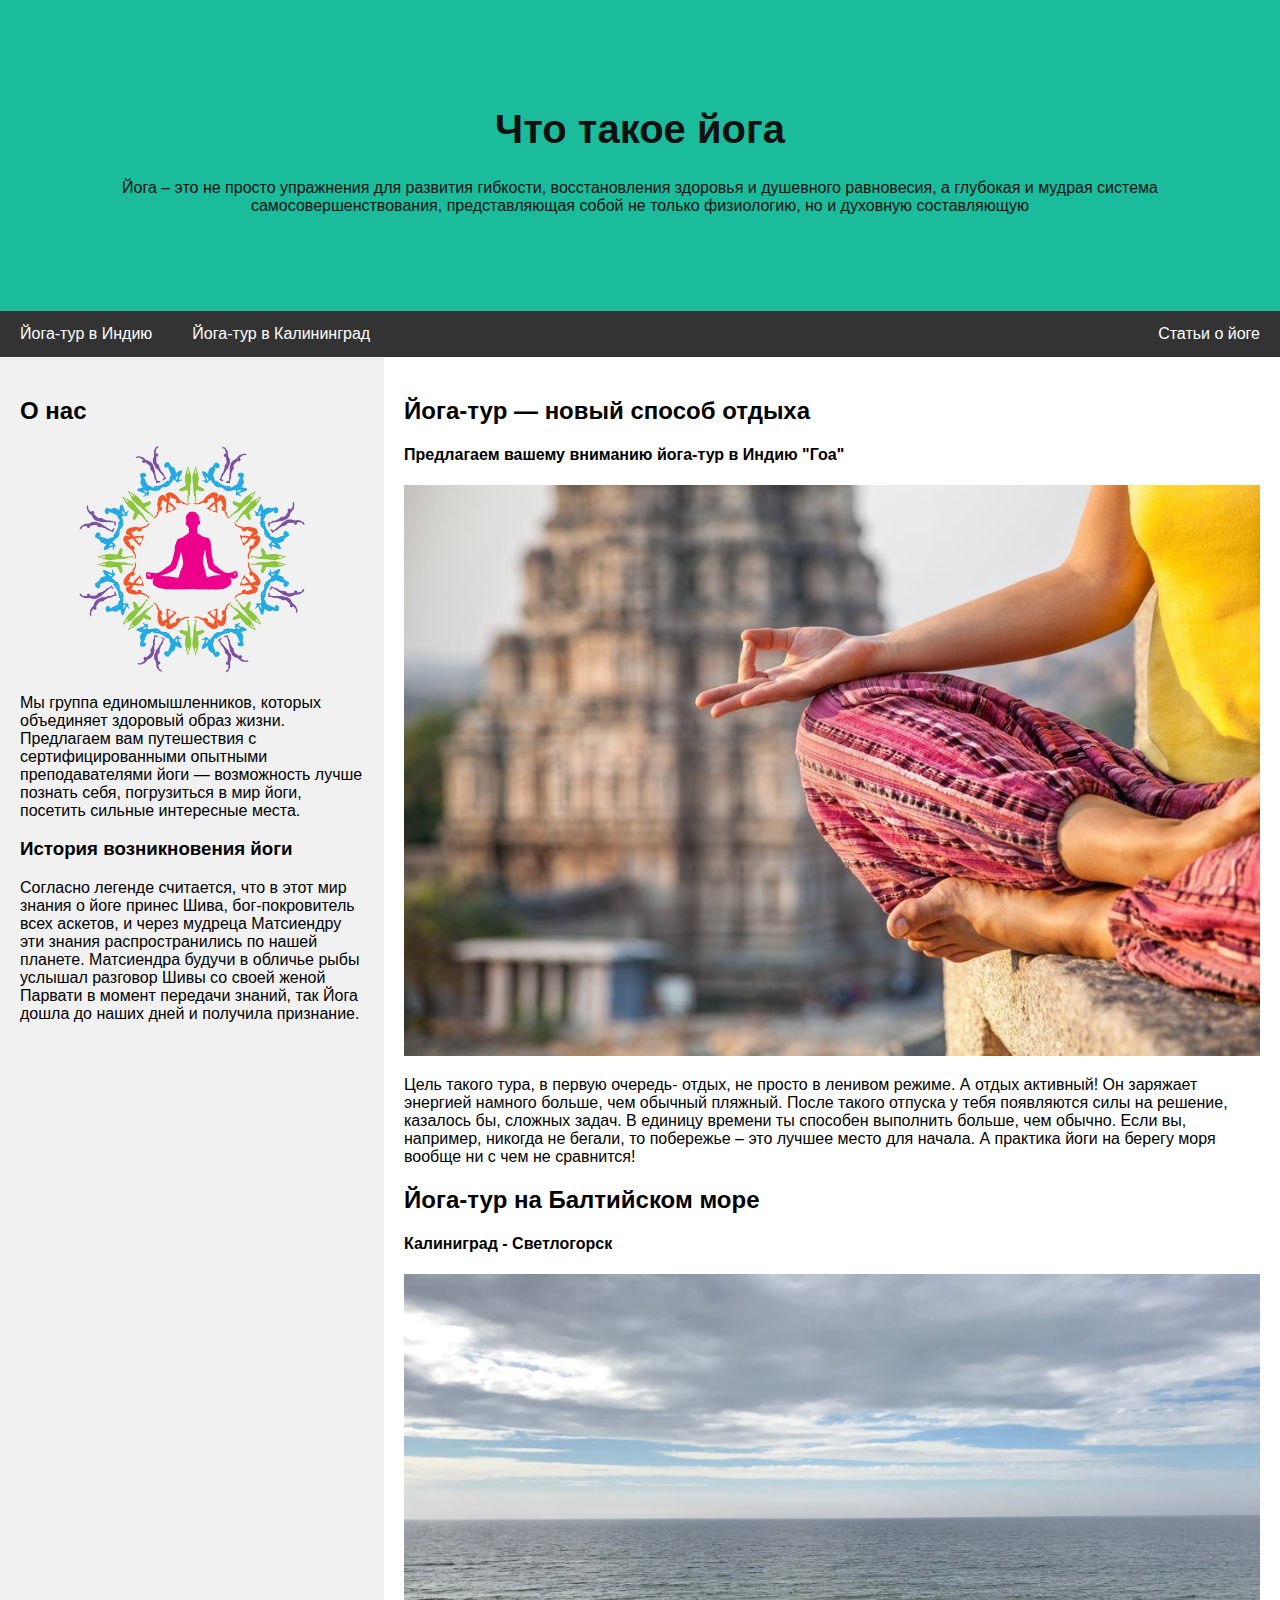
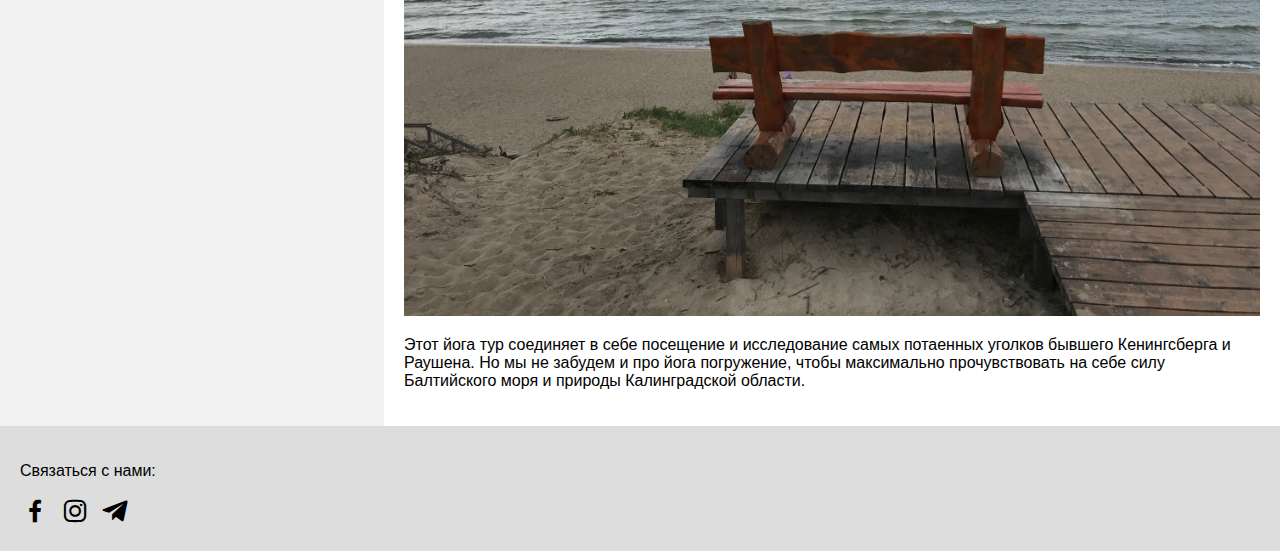
<file: index.html>
<!DOCTYPE html>
<html lang="en">
<head>
<title>Yoga-travel</title>
<meta charset="UTF-8">
<meta name="viewport" content="width=device-width, initial-scale=1">
<link rel="stylesheet" href="https://cdn.jsdelivr.net/npm/boxicons@latest/css/boxicons.min.css">
<link rel="icon" href="img/4.jpg" type="image/x-icon">
<link rel="stylesheet" href="style.css">

</head>
<body>

<div class="header">
  <h1>Что такое йога</h1>
  <p>Йога – это не просто упражнения для развития гибкости, восстановления здоровья и душевного равновесия, а глубокая и мудрая система самосовершенствования, представляющая собой не только физиологию, но и духовную составляющую</p>
</div>

<div class="navbar">
  <a href="india.html">Йога-тур в Индию</a>
  <a href="kaliningrad.html">Йога-тур в Калининград</a>
  <a href="articles.html" class="right">Статьи о йоге</a>
</div>

<div class="row">
  <div class="side">
      <h2>О нас</h2>
      <div class="img"><img src="img/4.png"></div>
      <p>Мы группа единомышленников, которых объединяет здоровый образ жизни. Предлагаем вам путешествия с сертифицированными опытными преподавателями йоги — возможность лучше познать себя, погрузиться в мир йоги, посетить сильные интересные места.
    </p>
      <h3>История возникновения йоги</h3>
      <p>Согласно легенде считается, что в этот мир знания о йоге принес Шива, бог-покровитель всех аскетов, и через мудреца Матсиендру эти знания распространились по нашей планете. Матсиендра будучи в обличье рыбы услышал разговор Шивы со своей женой Парвати в момент передачи знаний, так Йога дошла до наших дней и получила признание.</p>
  </div>
  <div class="main">
      <h2>Йога-тур — новый способ отдыха</h2>
      <h4>Предлагаем вашему вниманию йога-тур в Индию "Гоа"</h4>
      <div class="img"><img src="img/5.jpg"></div>
      <p>Цель такого тура, в первую очередь- отдых, не просто в ленивом режиме. А отдых активный! Он заряжает энергией намного больше, чем обычный пляжный. После такого отпуска у тебя появляются силы на решение, казалось бы, сложных задач. В единицу времени ты способен выполнить больше, чем обычно. Если вы, например, никогда не бегали, то побережье – это лучшее место для начала. А практика йоги на берегу моря вообще ни с чем не сравнится!</p>
      <h2>Йога-тур на Балтийском море</h2>
      <h4>Калиниград - Светлогорск</h4>
      <div class="img"><img src="img/2.jpg"></div>
      <p>Этот йога тур соединяет в себе посещение и исследование самых потаенных уголков бывшего Кенингсберга и Раушена. Но мы не забудем и про йога погружение, чтобы максимально прочувствовать на себе силу Балтийского моря и природы Калинградской области.</p>
  </div>
</div>

<div class="footer">
    <p>Связаться с нами:</p>
    <div class="links">
      <a class="link" href="https://www.facebook.com/foxjil"><i class='bx bxl-facebook'></i></a>
      <a class="link" href="https://www.instagram.com/foxjil/"><i class='bx bxl-instagram'></i></a>
      <a class="link" href="https://t.me/foxjil"><i class='bx bxl-telegram'></i></a>
    </div>
</div>

</body>
</html>
</file>
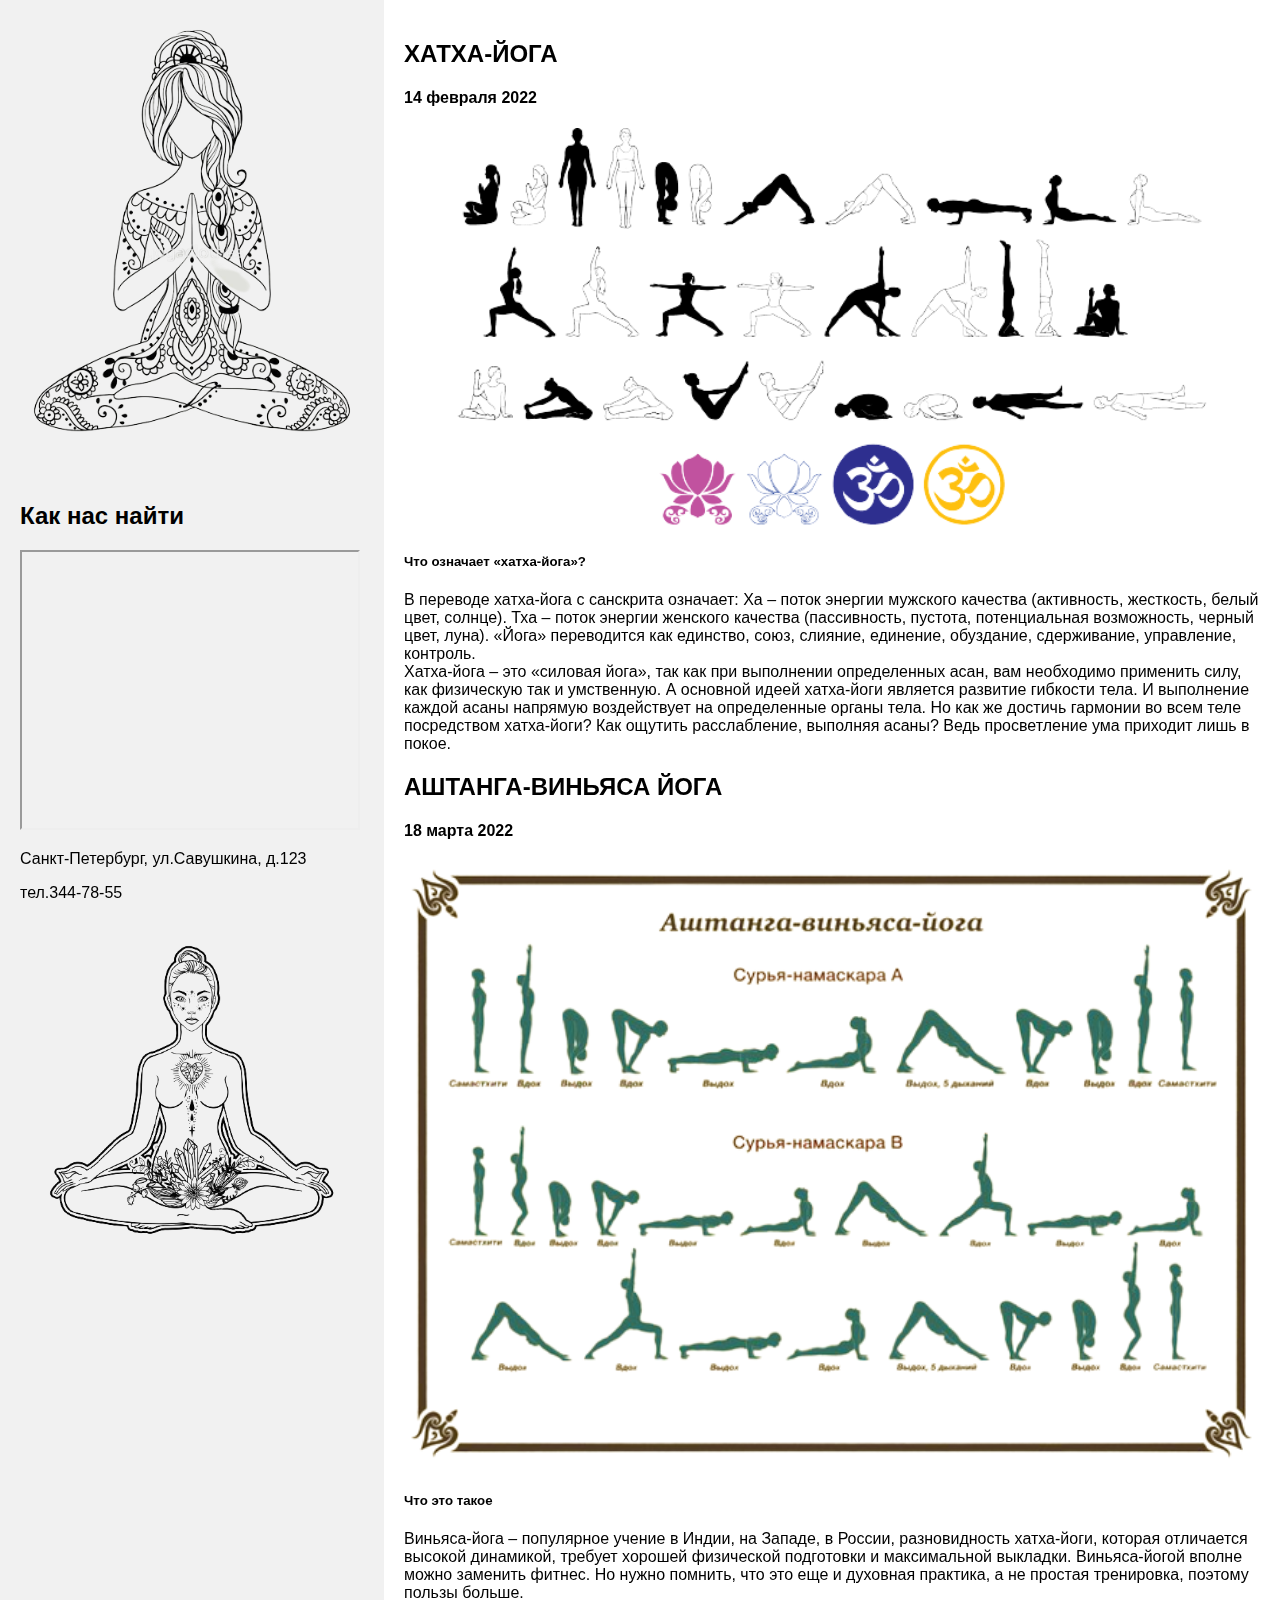
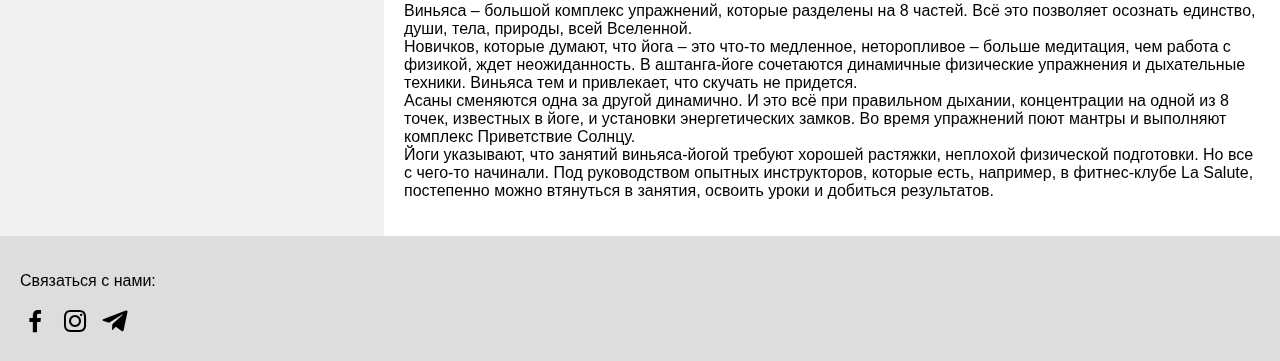
<file: articles.html>
<!DOCTYPE html>
<html lang="en">
<head>
<title>Articles</title>
<meta charset="UTF-8">
<meta name="viewport" content="width=device-width, initial-scale=1">
<link rel="stylesheet" href="https://cdn.jsdelivr.net/npm/boxicons@latest/css/boxicons.min.css">
<link rel="icon" href="img/4.jpg" type="image/x-icon">
<link rel="stylesheet" href="style.css">

</head>
<body>

<div class="row">
  <div class="side">
      <div class="img"><img src="img/lastone.png"></div>
      <h2>Как нас найти</h2>
      <div><iframe src="https://www.google.com/maps/d/u/0/embed?mid=14bFcAc2hoH-TObX5n84qgnzDOJ2SCfyE&ehbc=2E312F"width="340" height="280"></iframe></div>
      <p>Санкт-Петербург, ул.Савушкина, д.123</p>
      <p>тел.344-78-55</p>
      <div class="img"><img src="img/last.png"></div>
  </div>
  <div class="main">
      <h2>ХАТХА-ЙОГА</h2>
      <h4>14 февраля 2022</h4>
      <div class="img"><img src="img/articlepic1.png"></div>
      <h5>Что означает «хатха-йога»?</h4>
      <p>В переводе хатха-йога с санскрита означает: Ха – поток энергии мужского качества (активность, жесткость, белый цвет, солнце). Тха – поток энергии женского качества (пассивность, пустота, потенциальная возможность, черный цвет, луна). «Йога» переводится как единство, союз, слияние, единение, обуздание, сдерживание, управление, контроль.
      <br>Хатха-йога – это «силовая йога», так как при выполнении определенных асан, вам необходимо применить силу, как физическую так и умственную. А основной идеей хатха-йоги является развитие гибкости тела. И выполнение каждой асаны напрямую воздействует на определенные органы тела. Но как же достичь гармонии во всем теле посредством хатха-йоги? Как ощутить расслабление, выполняя асаны? Ведь просветление ума приходит лишь в покое.</p>
      <h2>АШТАНГА-ВИНЬЯСА ЙОГА</h2>
      <h4>18 марта 2022</h4>
      <div class="img"><img src="img/article2.png"></div>
      <h5>Что это такое</h5>
      <p>Виньяса-йога – популярное учение в Индии, на Западе, в России, разновидность хатха-йоги, которая отличается высокой динамикой, требует хорошей физической подготовки и максимальной выкладки. Виньяса-йогой вполне можно заменить фитнес. Но нужно помнить, что это еще и духовная практика, а не простая тренировка, поэтому пользы больше.
      <br> Виньяса – большой комплекс упражнений, которые разделены на 8 частей. Всё это позволяет осознать единство, души, тела, природы, всей Вселенной.<br>Новичков, которые думают, что йога – это что-то медленное, неторопливое – больше медитация, чем работа с физикой, ждет неожиданность. В аштанга-йоге сочетаются динамичные физические упражнения и дыхательные техники. Виньяса тем и привлекает, что скучать не придется.
      <br>Асаны сменяются одна за другой динамично. И это всё при правильном дыхании, концентрации на одной из 8 точек, известных в йоге, и установки энергетических замков. Во время упражнений поют мантры и выполняют комплекс Приветствие Солнцу. 
      <br> Йоги указывают, что занятий виньяса-йогой требуют хорошей растяжки, неплохой физической подготовки. Но все с чего-то начинали. Под руководством опытных инструкторов, которые есть, например, в фитнес-клубе La Salute, постепенно можно втянуться в занятия, освоить уроки и добиться результатов.
      </p>
  </div>
</div>

<div class="footer">
  <p>Связаться с нами:</p>
  <div class="links">
    <a class="link" href="https://www.facebook.com/foxjil"><i class='bx bxl-facebook'></i></a>
    <a class="link" href="https://www.instagram.com/foxjil/"><i class='bx bxl-instagram'></i></a>
    <a class="link" href="https://t.me/foxjil"><i class='bx bxl-telegram'></i></a>
  </div>
</div>

</body>
</html>
</file>
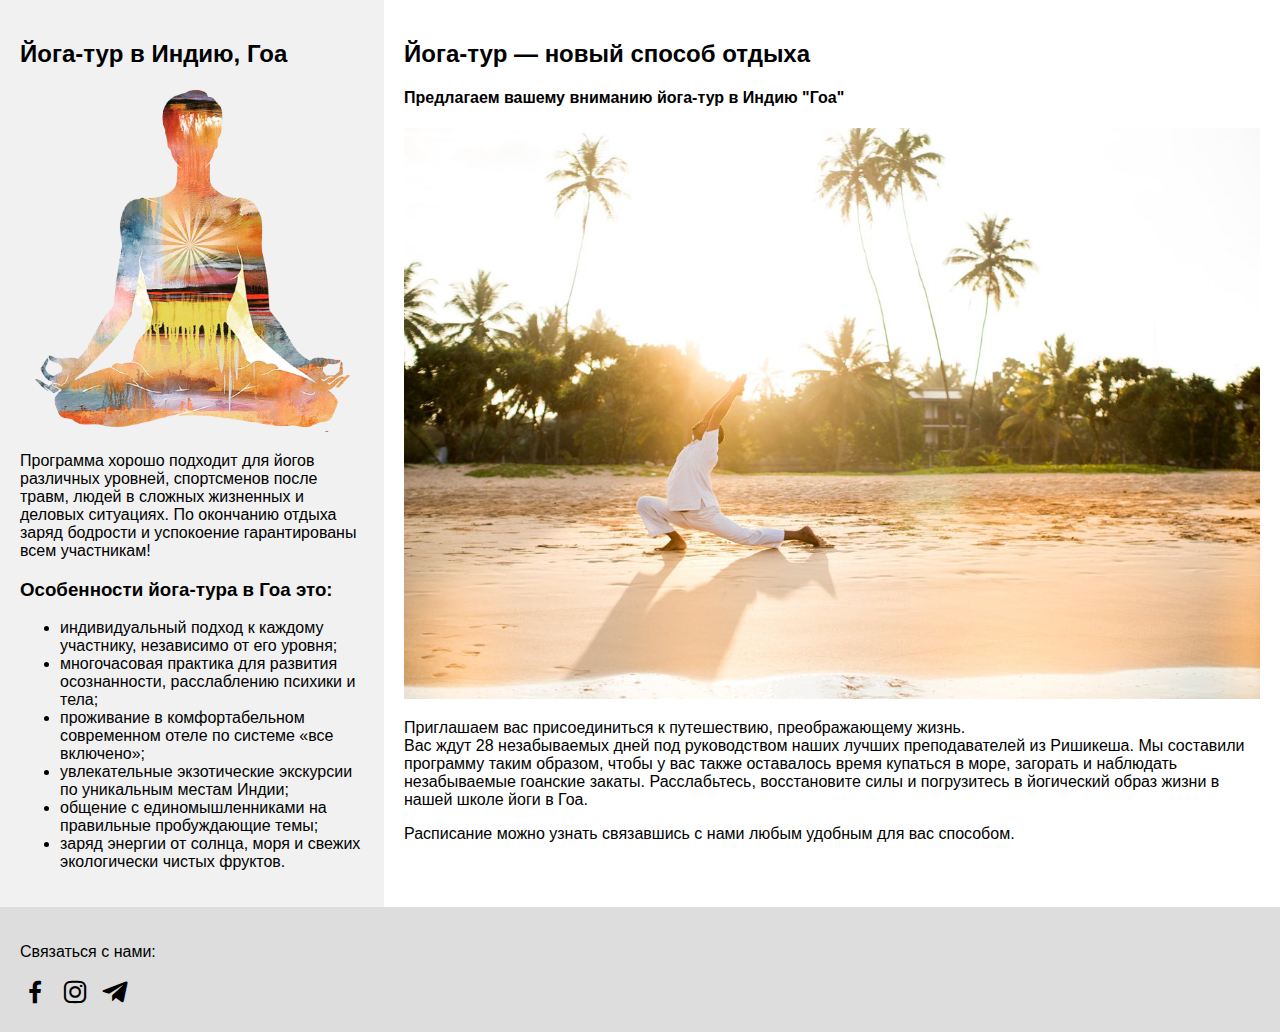
<file: india.html>
<!DOCTYPE html>
<html lang="en">
<head>
<title>Travel to India</title>
<meta charset="UTF-8">
<meta name="viewport" content="width=device-width, initial-scale=1">
<link rel="stylesheet" href="https://cdn.jsdelivr.net/npm/boxicons@latest/css/boxicons.min.css">
<link rel="icon" href="img/4.jpg" type="image/x-icon">
<link rel="stylesheet" href="style.css">

</head>
<body>


<div class="row">
  <div class="side">
      <h2>Йога-тур в Индию, Гоа</h2>
      <div class="img"><img src="img/forindia.png"></div>
      <p>Программа хорошо подходит для йогов различных уровней, спортсменов после травм, людей в сложных жизненных и деловых ситуациях. По окончанию отдыха заряд бодрости и успокоение гарантированы всем участникам!
    </p>
      <h3>Особенности йога-тура в Гоа это:</h3>
      <ul>
        <li>индивидуальный подход к каждому участнику, независимо от его уровня;</li>
        <li>многочасовая практика для развития осознанности, расслаблению психики и тела;</li>
        <li>проживание в комфортабельном современном отеле по системе «все включено»;</li>
        <li>увлекательные экзотические экскурсии по уникальным местам Индии;</li>
        <li>общение с единомышленниками на правильные пробуждающие темы;</li>
        <li>заряд энергии от солнца, моря и свежих экологически чистых фруктов.</li>  
      </ul>
  </div>
  <div class="main">
      <h2>Йога-тур — новый способ отдыха</h2>
      <h4>Предлагаем вашему вниманию йога-тур в Индию "Гоа"</h4>
      <div class="img"><img src="img/goa.jpg"></div>
      <p>Приглашаем вас присоединиться к путешествию, преображающему жизнь.<br>Вас ждут 28 незабываемых дней под руководством наших лучших преподавателей из Ришикеша. Мы составили программу таким образом, чтобы у вас также оставалось время купаться в море, загорать и наблюдать незабываемые гоанские закаты. Расслабьтесь, восстановите силы и погрузитесь в йогический образ жизни в нашей школе йоги в Гоа.</p>
      <p>Расписание можно узнать связавшись с нами любым удобным для вас способом.</p>
  </div>
</div>

<div class="footer">
    <p>Связаться с нами:</p>
    <div class="links">
      <a class="link" href="https://www.facebook.com/foxjil"><i class='bx bxl-facebook'></i></a>
      <a class="link" href="https://www.instagram.com/foxjil/"><i class='bx bxl-instagram'></i></a>
      <a class="link" href="https://t.me/foxjil"><i class='bx bxl-telegram'></i></a>
    </div>
</div>
</body>
</html>
</file>
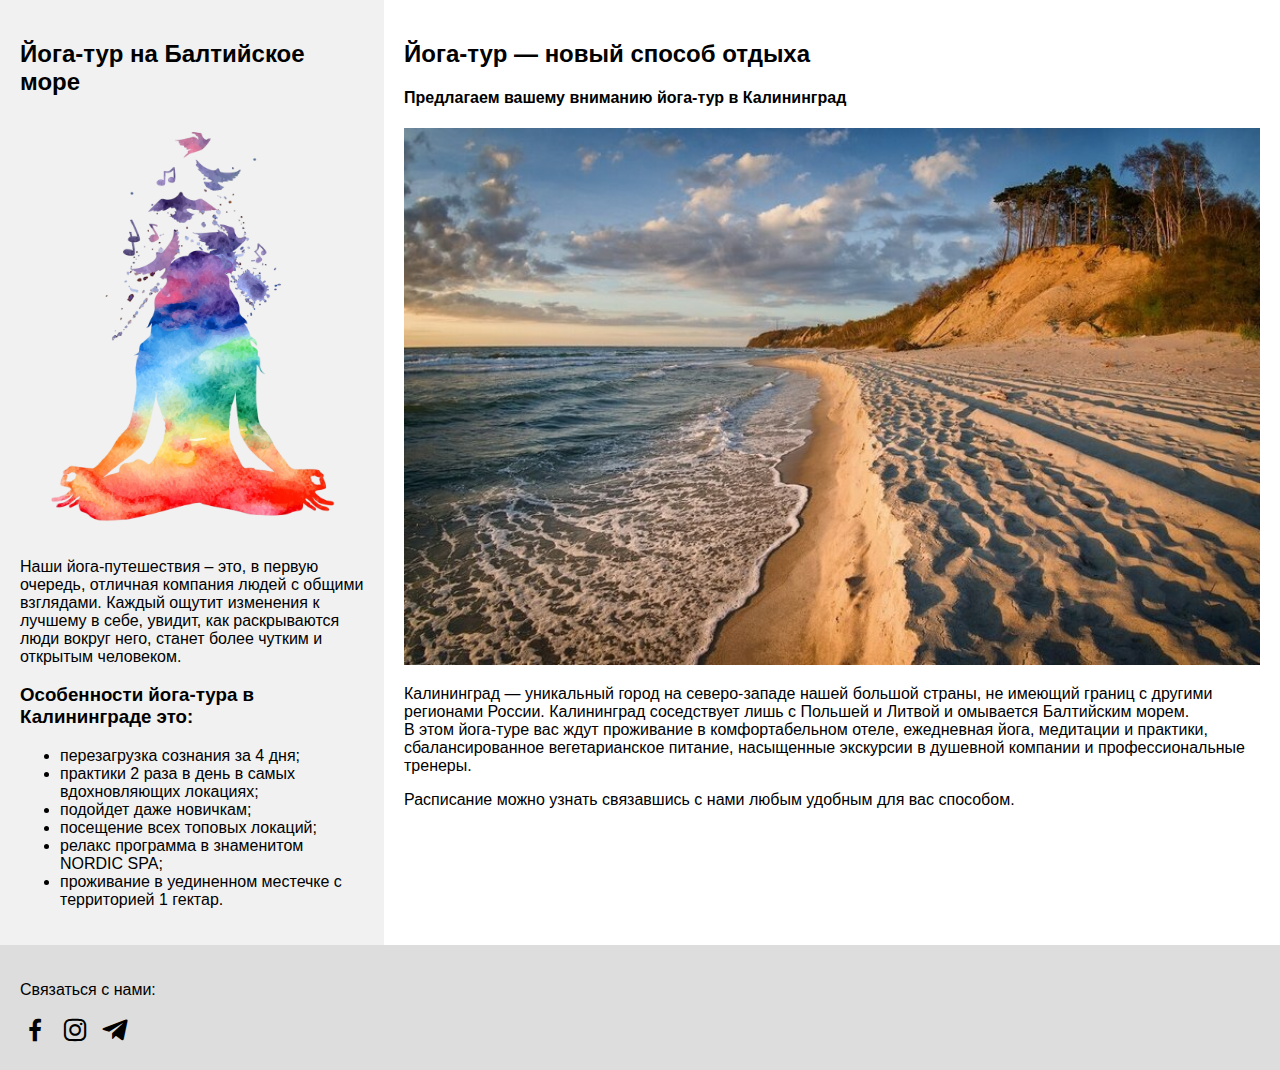
<file: kaliningrad.html>
<!DOCTYPE html>
<html lang="en">
<head>
<title>Travel to Kaliningrad</title>
<meta charset="UTF-8">
<meta name="viewport" content="width=device-width, initial-scale=1">
<link rel="stylesheet" href="https://cdn.jsdelivr.net/npm/boxicons@latest/css/boxicons.min.css">
<link rel="icon" href="img/4.jpg" type="image/x-icon">
<link rel="stylesheet" href="style.css">

</head>
<body>


<div class="row">
  <div class="side">
      <h2>Йога-тур на Балтийское море</h2>
      <div class="img"><img src="img/6.png"></div>
      <p>Наши йога-путешествия – это, в первую очередь, отличная компания людей с общими взглядами. Каждый ощутит изменения к лучшему в себе, увидит, как раскрываются люди вокруг него, станет более чутким и открытым человеком.
    </p>
      <h3>Особенности йога-тура в Калининграде это:</h3>
      <ul>
        <li>перезагрузка сознания за 4 дня;</li>
        <li>практики 2 раза в день в самых вдохновляющих локациях;</li>
        <li>подойдет даже новичкам;</li>
        <li>посещение всех топовых локаций;</li>
        <li>релакс программа в знаменитом NORDIC SPA;</li>
        <li>проживание в уединенном местечке с территорией 1 гектар.</li>  
      </ul>
  </div>
  <div class="main">
      <h2>Йога-тур — новый способ отдыха</h2>
      <h4>Предлагаем вашему вниманию йога-тур в Калининград</h4>
      <div class="img"><img src="img/svetlogorsk.jpeg"></div>
      <p>Калининград — уникальный город на северо-западе нашей большой страны, не имеющий границ с другими регионами России. Калининград соседствует лишь с Польшей и Литвой и омывается Балтийским морем.<br> В этом йога-туре вас ждут проживание в комфортабельном отеле, ежедневная йога, медитации и практики, сбалансированное вегетарианское питание, насыщенные экскурсии в душевной компании и профессиональные тренеры.</p>
      <p>Расписание можно узнать связавшись с нами любым удобным для вас способом.</p>
  </div>
</div>

<div class="footer">
    <p>Связаться с нами:</p>
    <div class="links">
      <a class="link" href="https://www.facebook.com/foxjil"><i class='bx bxl-facebook'></i></a>
      <a class="link" href="https://www.instagram.com/foxjil/"><i class='bx bxl-instagram'></i></a>
      <a class="link" href="https://t.me/foxjil"><i class='bx bxl-telegram'></i></a>
    </div>
</div>
</body>
</html>
</file>
<file: style.css>
* {
    box-sizing: border-box;
}

/* Style the body */
body {
    font-family: Arial;
    margin: 0;
}

/* Header/logo Title */
.header {
    padding: 80px;
    text-align: center;
    background: #1abc9c;
    color: rgb(17, 16, 16);
}

/* Increase the font size of the heading */
.header h1 {
    font-size: 40px;
}

/* Style the top navigation bar */
.navbar {
    overflow: hidden;
    background-color: #333;
}

/* Style the navigation bar links */
.navbar a {
    float: left;
    display: block;
    color: white;
    text-align: center;
    padding: 14px 20px;
    text-decoration: none;
}

/* Right-aligned link */
.navbar a.right {
    float: right;
}

/* Change color on hover */
.navbar a:hover {
    background-color: #ddd;
    color: black;
}

/* Column container */
.row {  
    display: -ms-flexbox; /* IE10 */
    display: flex;
    -ms-flex-wrap: wrap; /* IE10 */
    flex-wrap: wrap;
}

/* Create two unequal columns that sits next to each other */
/* Sidebar/left column */
.side {
    -ms-flex: 30%; /* IE10 */
    flex: 30%;
    background-color: #f1f1f1;
    padding: 20px;
}

/* Main column */
.main {   
    -ms-flex: 70%; /* IE10 */
    flex: 70%;
    background-color: white;
    padding: 20px;
}

img {
    width: 100%;
    height: auto;
    object-fit: cover;
    margin: auto;
}

/* Footer */
.footer {
    padding: 20px;
    text-align: left;
    background: #ddd;
}

.links {
    display: flex;
  }
  
  .link {
    margin-right: 10px;
  
    font-size: 30px;
    color: #000;
  }
  
  .link:hover {
    color: #4facfe;
  }



/* Responsive layout - when the screen is less than 700px wide, make the two columns stack on top of each other instead of next to each other */
@media screen and (max-width: 700px) {
    .row {   
        flex-direction: column;
    }
}

/* Responsive layout - when the screen is less than 400px wide, make the navigation links stack on top of each other instead of next to each other */
@media screen and (max-width: 400px) {
    .navbar a {
        float: none;
        width: 100%;
    }
}
</file>
